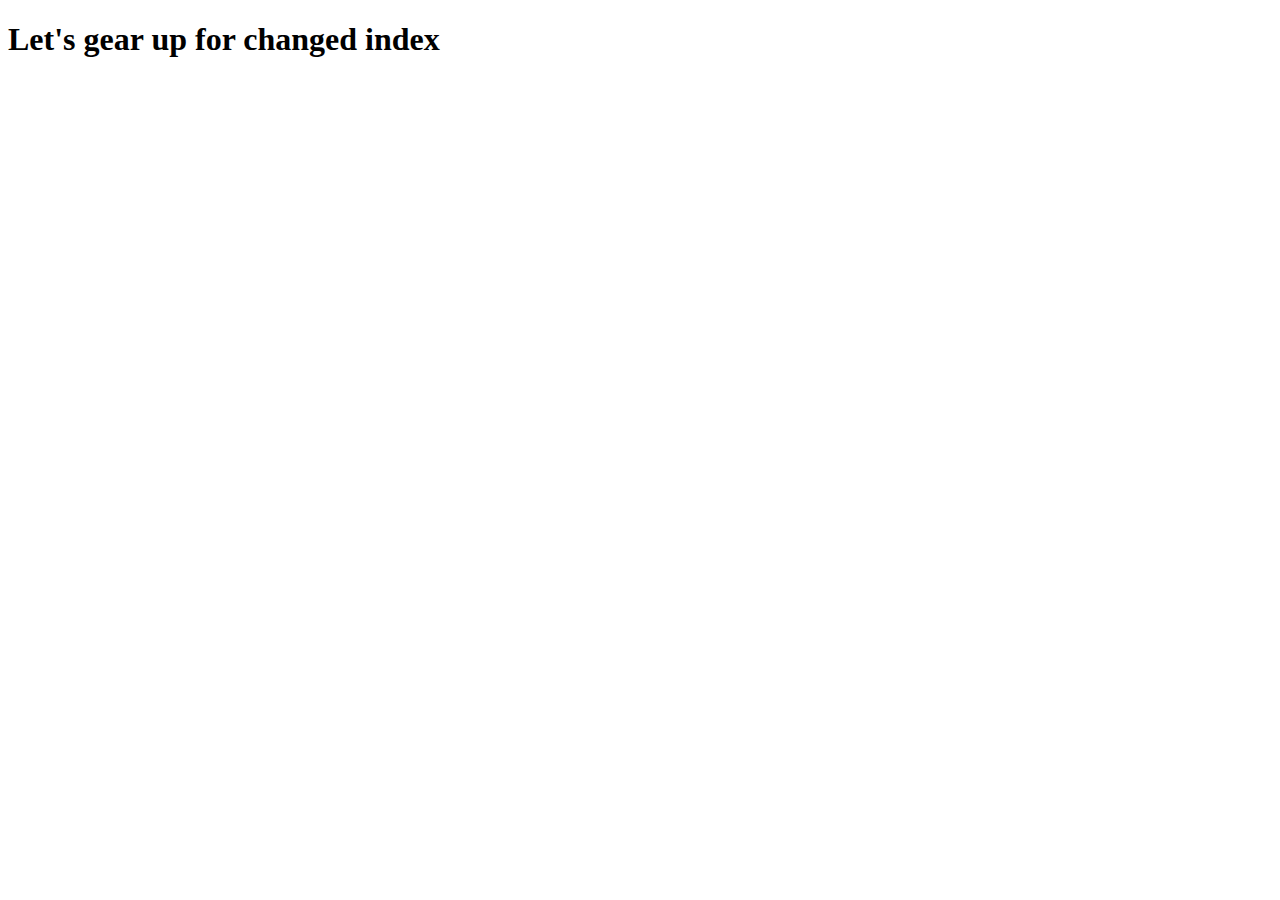
<file: public/index.html>
<!DOCTYPE html>
<html lang="en">
  <head>
    <meta charset="UTF-8" />
    <meta name="viewport" content="width=device-width, initial-scale=1.0" />
    <title>Todo Index</title>
  </head>
  <body>
    <h1>Let's gear up for changed index</h1>
  </body>
</html>
</file>
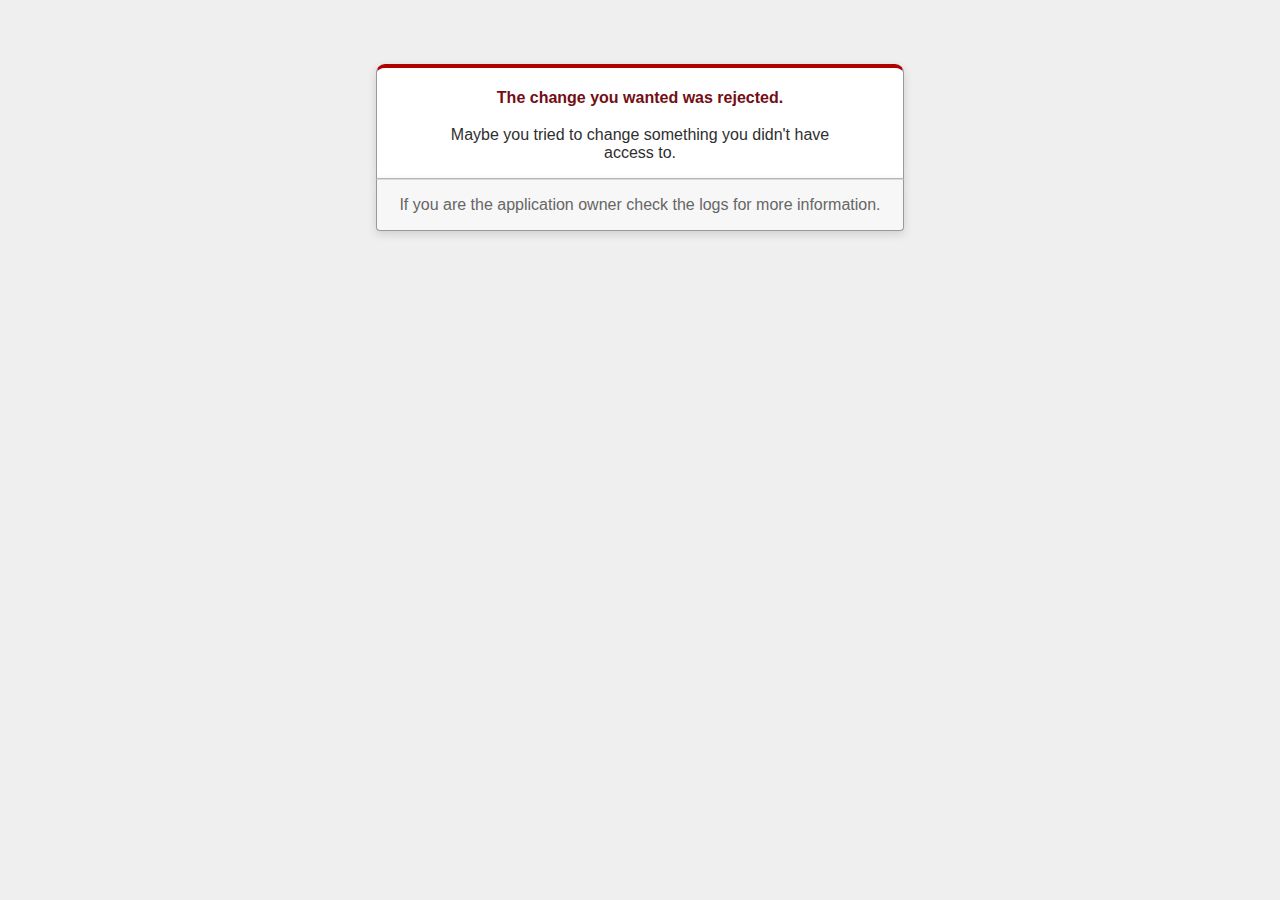
<file: public/422.html>
<!DOCTYPE html>
<html>
<head>
  <title>The change you wanted was rejected (422)</title>
  <meta name="viewport" content="width=device-width,initial-scale=1">
  <style>
  .rails-default-error-page {
    background-color: #EFEFEF;
    color: #2E2F30;
    text-align: center;
    font-family: arial, sans-serif;
    margin: 0;
  }

  .rails-default-error-page div.dialog {
    width: 95%;
    max-width: 33em;
    margin: 4em auto 0;
  }

  .rails-default-error-page div.dialog > div {
    border: 1px solid #CCC;
    border-right-color: #999;
    border-left-color: #999;
    border-bottom-color: #BBB;
    border-top: #B00100 solid 4px;
    border-top-left-radius: 9px;
    border-top-right-radius: 9px;
    background-color: white;
    padding: 7px 12% 0;
    box-shadow: 0 3px 8px rgba(50, 50, 50, 0.17);
  }

  .rails-default-error-page h1 {
    font-size: 100%;
    color: #730E15;
    line-height: 1.5em;
  }

  .rails-default-error-page div.dialog > p {
    margin: 0 0 1em;
    padding: 1em;
    background-color: #F7F7F7;
    border: 1px solid #CCC;
    border-right-color: #999;
    border-left-color: #999;
    border-bottom-color: #999;
    border-bottom-left-radius: 4px;
    border-bottom-right-radius: 4px;
    border-top-color: #DADADA;
    color: #666;
    box-shadow: 0 3px 8px rgba(50, 50, 50, 0.17);
  }
  </style>
</head>

<body class="rails-default-error-page">
  <!-- This file lives in public/422.html -->
  <div class="dialog">
    <div>
      <h1>The change you wanted was rejected.</h1>
      <p>Maybe you tried to change something you didn't have access to.</p>
    </div>
    <p>If you are the application owner check the logs for more information.</p>
  </div>
</body>
</html>
</file>
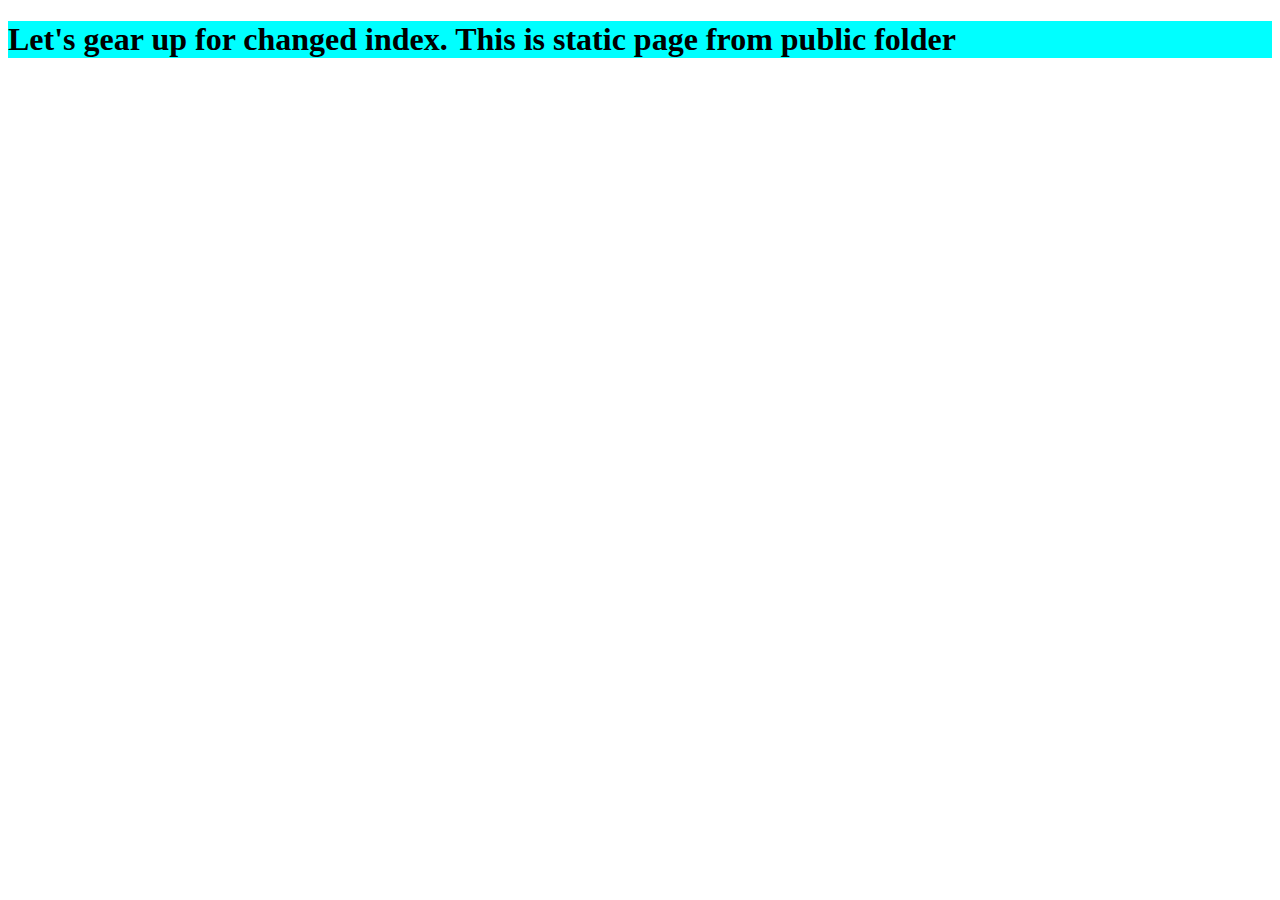
<file: public/index-.html>
<!DOCTYPE html>
<html lang="en">
  <head>
    <meta charset="UTF-8" />
    <meta name="viewport" content="width=device-width, initial-scale=1.0" />
    <title>Todo Index</title>
  </head>
  <body>
    <h1 style="background-color: aqua;">
      Let's gear up for changed index. This is static page from public folder
    </h1>
  </body>
</html>
</file>
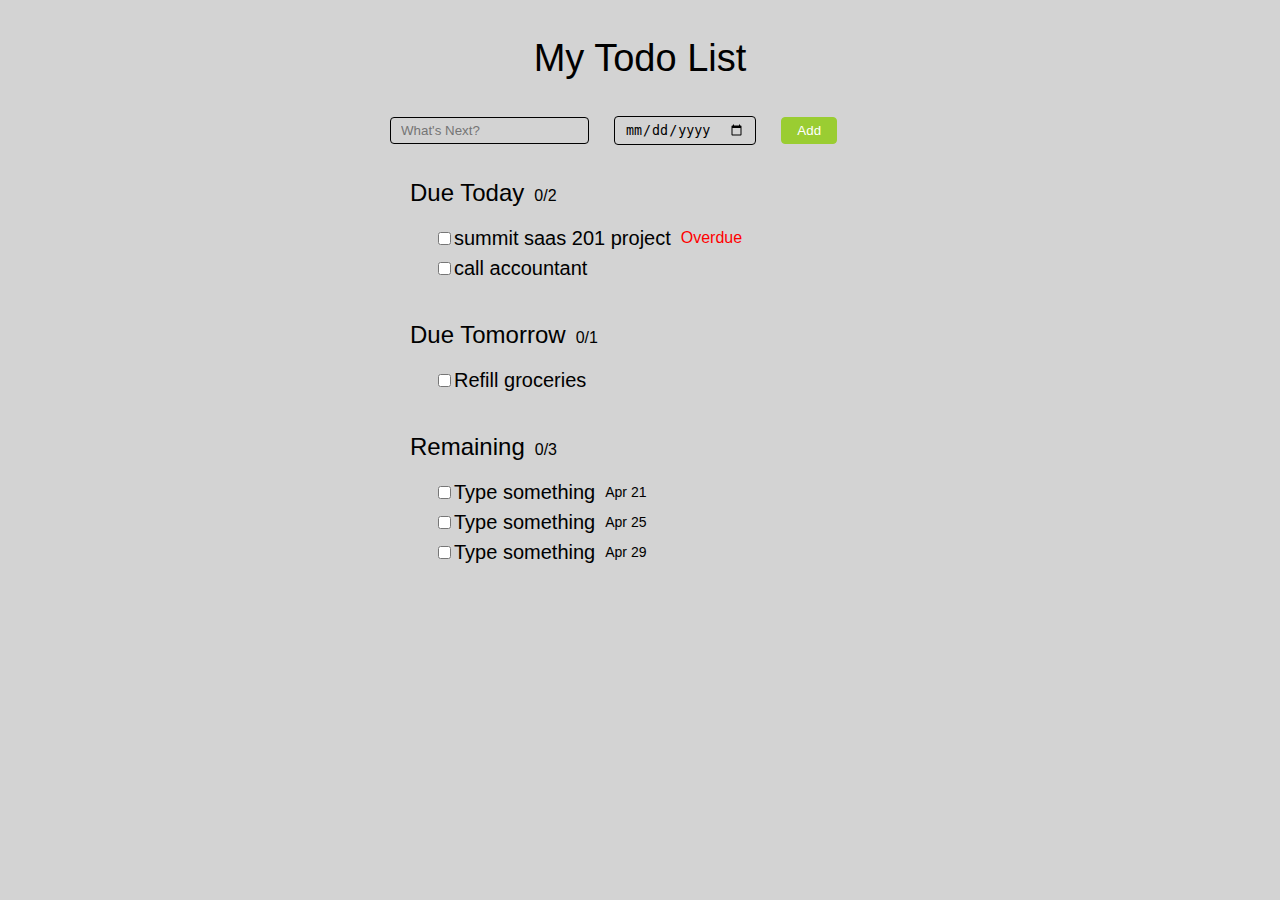
<file: public/learner.html>
<!DOCTYPE html>
<html lang="en">
  <head>
    <meta charset="UTF-8" />
    <meta name="viewport" content="width=device-width, initial-scale=1.0" />
    <title>Todo Management Web App</title>
    <link rel="stylesheet" href="../app/views/reset.css" />
    <link rel="stylesheet" href="learner.css" />
  </head>

  <body>
    <h1 class="todopage-title">My Todo List</h1>
    <section class="todoinput-bar">
      <input class="todoinput-text" type="text" placeholder="What's Next?" />
      <input class="todoinput-text" type="date" />
      <input class="todoinput-button" type="button" value="Add" />
    </section>
    <section class="todosection">
      <div class="todosection-info">
        <p class="todosection-title">Due Today</p>
        <p class="todosection-completionstat">0/2</p>
      </div>
      <ul>
        <li class="todosection-todo">
          <input class="todo-checkbox" type="checkbox" />
          summit saas 201 project
          <p class="todo-overduelabel">Overdue</p>
          <img
            class="todo-deleteicon"
            src="delete.png"
            alt="delete"
            height="20px"
            width="24px"
            style="vertical-align: text-bottom;"
          />
        </li>
        <li class="todosection-todo">
          <input class="todo-checkbox" type="checkbox" />
          call accountant
          <img
            class="todo-deleteicon"
            src="delete.png"
            alt="delete"
            height="20px"
            width="24px"
            style="vertical-align: text-bottom;"
          />
        </li>
      </ul>
    </section>
    <section class="todosection">
      <div class="todosection-info">
        <p class="todosection-title">Due Tomorrow</p>
        <p class="todosection-completionstat">0/1</p>
      </div>
      <ul>
        <li class="todosection-todo">
          <input class="todo-checkbox" type="checkbox" />
          Refill groceries
          <img
            class="todo-deleteicon"
            src="delete.png"
            alt="delete"
            height="20px"
            width="24px"
            style="vertical-align: text-bottom;"
          />
        </li>
      </ul>
    </section>
    <section class="todosection">
      <div class="todosection-info">
        <p class="todosection-title">Remaining</p>
        <p class="todosection-completionstat">0/3</p>
      </div>
      <ul>
        <li class="todosection-todo">
          <input class="todo-checkbox" type="checkbox" />
          Type something
          <p class="todo-duedate">Apr 21</p>
          <img
            class="todo-deleteicon"
            src="delete.png"
            alt="delete"
            height="20px"
            width="24px"
            style="vertical-align: text-bottom;"
          />
        </li>
        <li class="todosection-todo">
          <input class="todo-checkbox" type="checkbox" />
          Type something
          <p class="todo-duedate">Apr 25</p>
          <img
            class="todo-deleteicon"
            src="delete.png"
            alt="delete"
            height="20px"
            width="24px"
            style="vertical-align: text-bottom;"
          />
        </li>
        <li class="todosection-todo">
          <input class="todo-checkbox" type="checkbox" />
          Type something
          <p class="todo-duedate">Apr 29</p>
          <img
            class="todo-deleteicon"
            src="delete.png"
            alt="delete"
            height="20px"
            width="24px"
            style="vertical-align: text-bottom;"
          />
        </li>
      </ul>
    </section>
  </body>
</html>
</file>
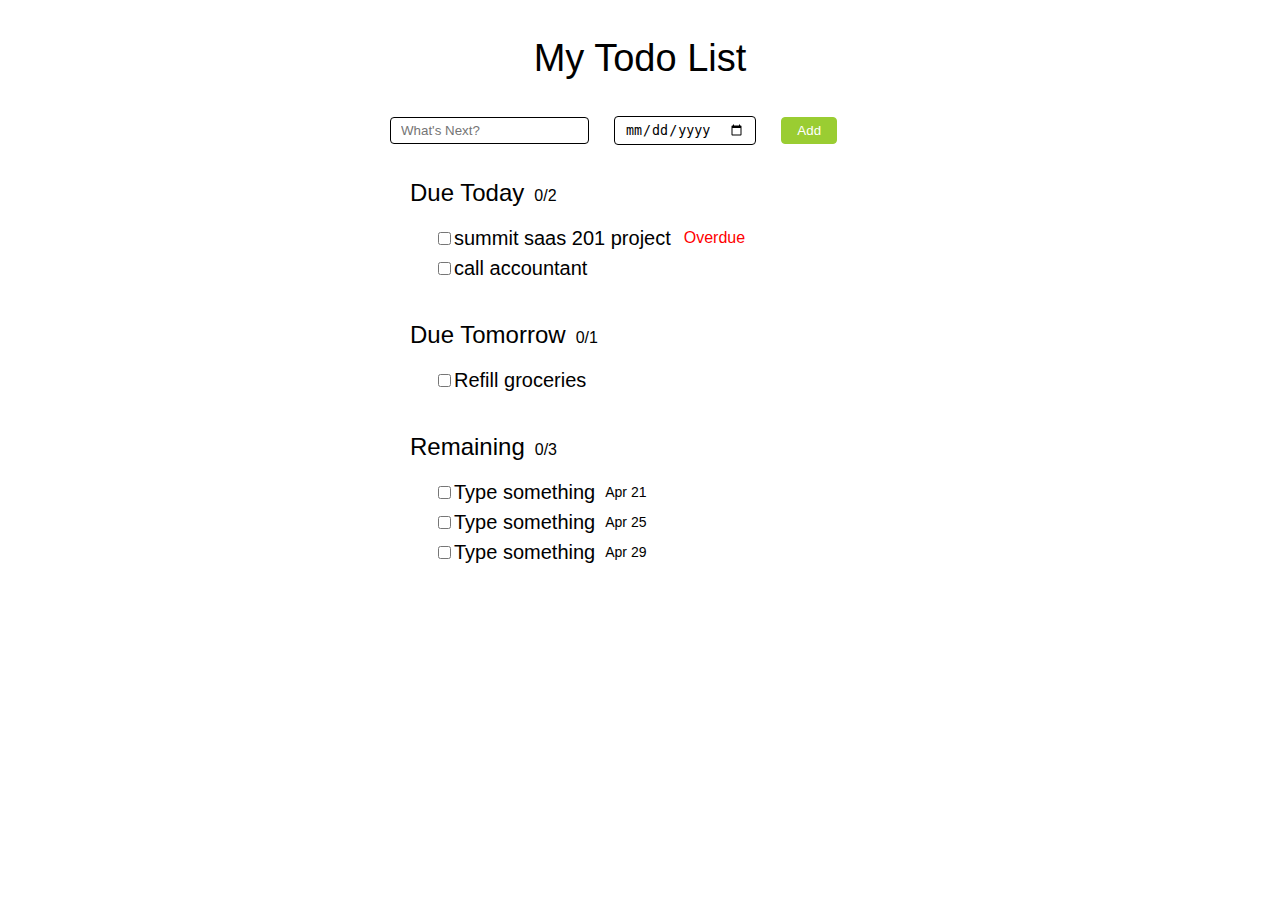
<file: public/todos-.html>
<!DOCTYPE html>
<html lang="en">
  <head>
    <meta charset="UTF-8" />
    <meta name="viewport" content="width=device-width, initial-scale=1.0" />
    <title>Todo Management Web App</title>
    <link rel="stylesheet" href="../app/views/reset.css" />
    <link rel="stylesheet" href="todo-app.css" />
  </head>

  <body>
    <h1 class="todopage-title">My Todo List</h1>

    <section class="todoinput-bar">
      <input class="todoinput-text" type="text" placeholder="What's Next?" />
      <input class="todoinput-text" type="date" />
      <input class="todoinput-button" type="button" value="Add" />
    </section>

    <section class="todosection">
      <div class="todosection-info">
        <p class="todosection-title">Due Today</p>
        <p class="todosection-completionstat">0/2</p>
      </div>

      <ul>
        <li class="todosection-todo">
          <input class="todo-checkbox" type="checkbox" />
          summit saas 201 project
          <p class="todo-overduelabel">Overdue</p>
          <img
            class="todo-deleteicon"
            src="delete.png"
            alt="delete"
            height="20px"
            width="24px"
            style="vertical-align: text-bottom;"
          />
        </li>

        <li class="todosection-todo">
          <input class="todo-checkbox" type="checkbox" />
          call accountant
          <img
            class="todo-deleteicon"
            src="delete.png"
            alt="delete"
            height="20px"
            width="24px"
            style="vertical-align: text-bottom;"
          />
        </li>
      </ul>
    </section>

    <section class="todosection">
      <div class="todosection-info">
        <p class="todosection-title">Due Tomorrow</p>
        <p class="todosection-completionstat">0/1</p>
      </div>

      <ul>
        <li class="todosection-todo">
          <input class="todo-checkbox" type="checkbox" />
          Refill groceries
          <img
            class="todo-deleteicon"
            src="delete.png"
            alt="delete"
            height="20px"
            width="24px"
            style="vertical-align: text-bottom;"
          />
        </li>
      </ul>
    </section>

    <section class="todosection">
      <div class="todosection-info">
        <p class="todosection-title">Remaining</p>
        <p class="todosection-completionstat">0/3</p>
      </div>

      <ul>
        <li class="todosection-todo">
          <input class="todo-checkbox" type="checkbox" />
          Type something
          <p class="todo-duedate">Apr 21</p>
          <img
            class="todo-deleteicon"
            src="delete.png"
            alt="delete"
            height="20px"
            width="24px"
            style="vertical-align: text-bottom;"
          />
        </li>

        <li class="todosection-todo">
          <input class="todo-checkbox" type="checkbox" />
          Type something
          <p class="todo-duedate">Apr 25</p>
          <img
            class="todo-deleteicon"
            src="delete.png"
            alt="delete"
            height="20px"
            width="24px"
            style="vertical-align: text-bottom;"
          />
        </li>

        <li class="todosection-todo">
          <input class="todo-checkbox" type="checkbox" />
          Type something
          <p class="todo-duedate">Apr 29</p>
          <img
            class="todo-deleteicon"
            src="delete.png"
            alt="delete"
            height="20px"
            width="24px"
            style="vertical-align: text-bottom;"
          />
        </li>
      </ul>
    </section>
  </body>
</html>
</file>
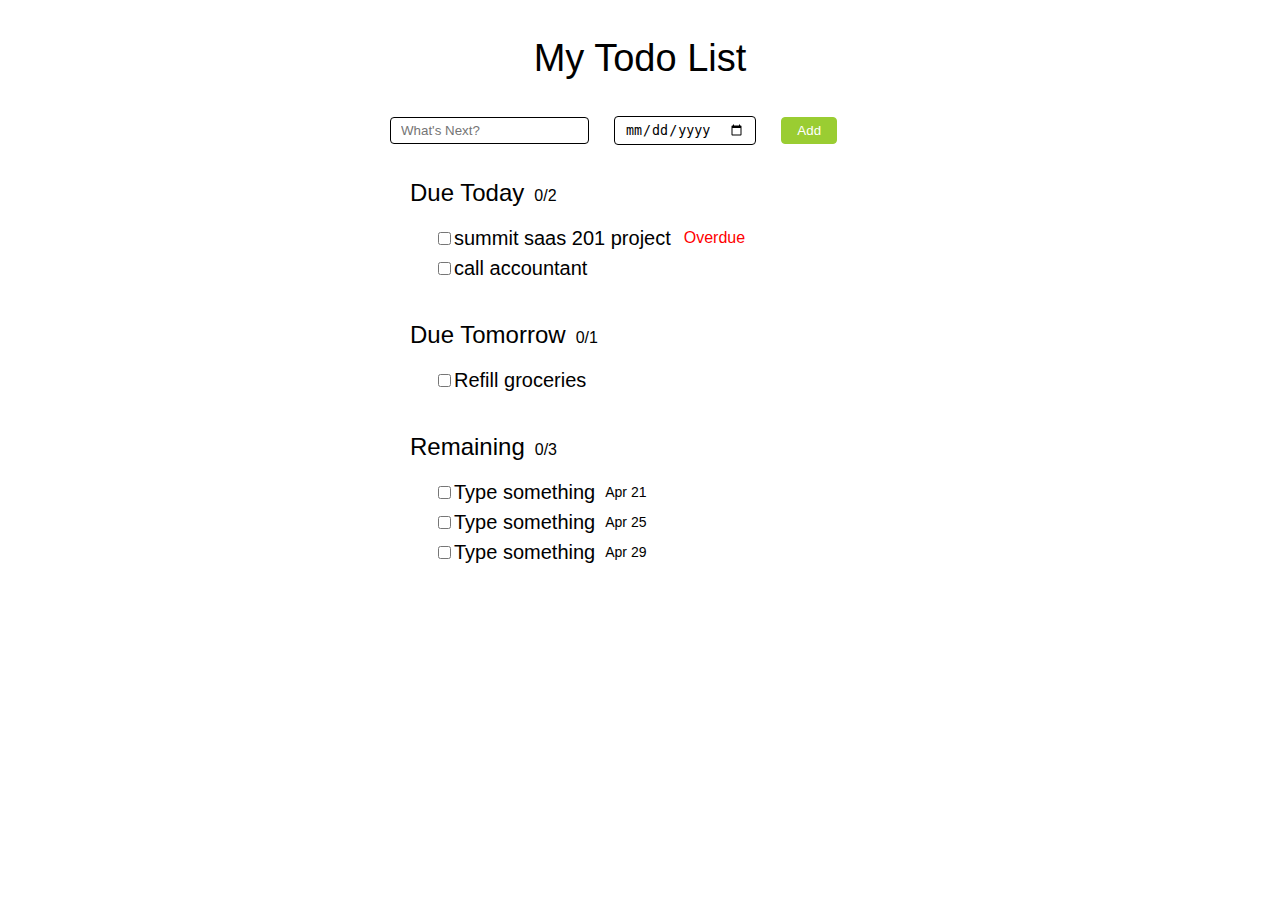
<file: public/todos.html>
<!DOCTYPE html>
<html lang="en">
  <head>
    <meta charset="UTF-8" />
    <meta name="viewport" content="width=device-width, initial-scale=1.0" />
    <title>Todo Management Web App</title>
    <link rel="stylesheet" href="../app/views/reset.css" />
    <link rel="stylesheet" href="todo-app.css" />
  </head>

  <body>
    <h1 class="todopage-title">My Todo List</h1>
    <section class="todoinput-bar">
      <input class="todoinput-text" type="text" placeholder="What's Next?" />
      <input class="todoinput-text" type="date" />
      <input class="todoinput-button" type="button" value="Add" />
    </section>
    <section class="todosection">
      <div class="todosection-info">
        <p class="todosection-title">Due Today</p>
        <p class="todosection-completionstat">0/2</p>
      </div>
      <ul>
        <li class="todosection-todo">
          <input class="todo-checkbox" type="checkbox" />
          summit saas 201 project
          <p class="todo-overduelabel">Overdue</p>
          <img
            class="todo-deleteicon"
            src="delete.png"
            alt="delete"
            height="20px"
            width="24px"
            style="vertical-align: text-bottom;"
          />
        </li>
        <li class="todosection-todo">
          <input class="todo-checkbox" type="checkbox" />
          call accountant
          <img
            class="todo-deleteicon"
            src="delete.png"
            alt="delete"
            height="20px"
            width="24px"
            style="vertical-align: text-bottom;"
          />
        </li>
      </ul>
    </section>
    <section class="todosection">
      <div class="todosection-info">
        <p class="todosection-title">Due Tomorrow</p>
        <p class="todosection-completionstat">0/1</p>
      </div>
      <ul>
        <li class="todosection-todo">
          <input class="todo-checkbox" type="checkbox" />
          Refill groceries
          <img
            class="todo-deleteicon"
            src="delete.png"
            alt="delete"
            height="20px"
            width="24px"
            style="vertical-align: text-bottom;"
          />
        </li>
      </ul>
    </section>
    <section class="todosection">
      <div class="todosection-info">
        <p class="todosection-title">Remaining</p>
        <p class="todosection-completionstat">0/3</p>
      </div>
      <ul>
        <li class="todosection-todo">
          <input class="todo-checkbox" type="checkbox" />
          Type something
          <p class="todo-duedate">Apr 21</p>
          <img
            class="todo-deleteicon"
            src="delete.png"
            alt="delete"
            height="20px"
            width="24px"
            style="vertical-align: text-bottom;"
          />
        </li>
        <li class="todosection-todo">
          <input class="todo-checkbox" type="checkbox" />
          Type something
          <p class="todo-duedate">Apr 25</p>
          <img
            class="todo-deleteicon"
            src="delete.png"
            alt="delete"
            height="20px"
            width="24px"
            style="vertical-align: text-bottom;"
          />
        </li>
        <li class="todosection-todo">
          <input class="todo-checkbox" type="checkbox" />
          Type something
          <p class="todo-duedate">Apr 29</p>
          <img
            class="todo-deleteicon"
            src="delete.png"
            alt="delete"
            height="20px"
            width="24px"
            style="vertical-align: text-bottom;"
          />
        </li>
      </ul>
    </section>
  </body>
</html>
</file>
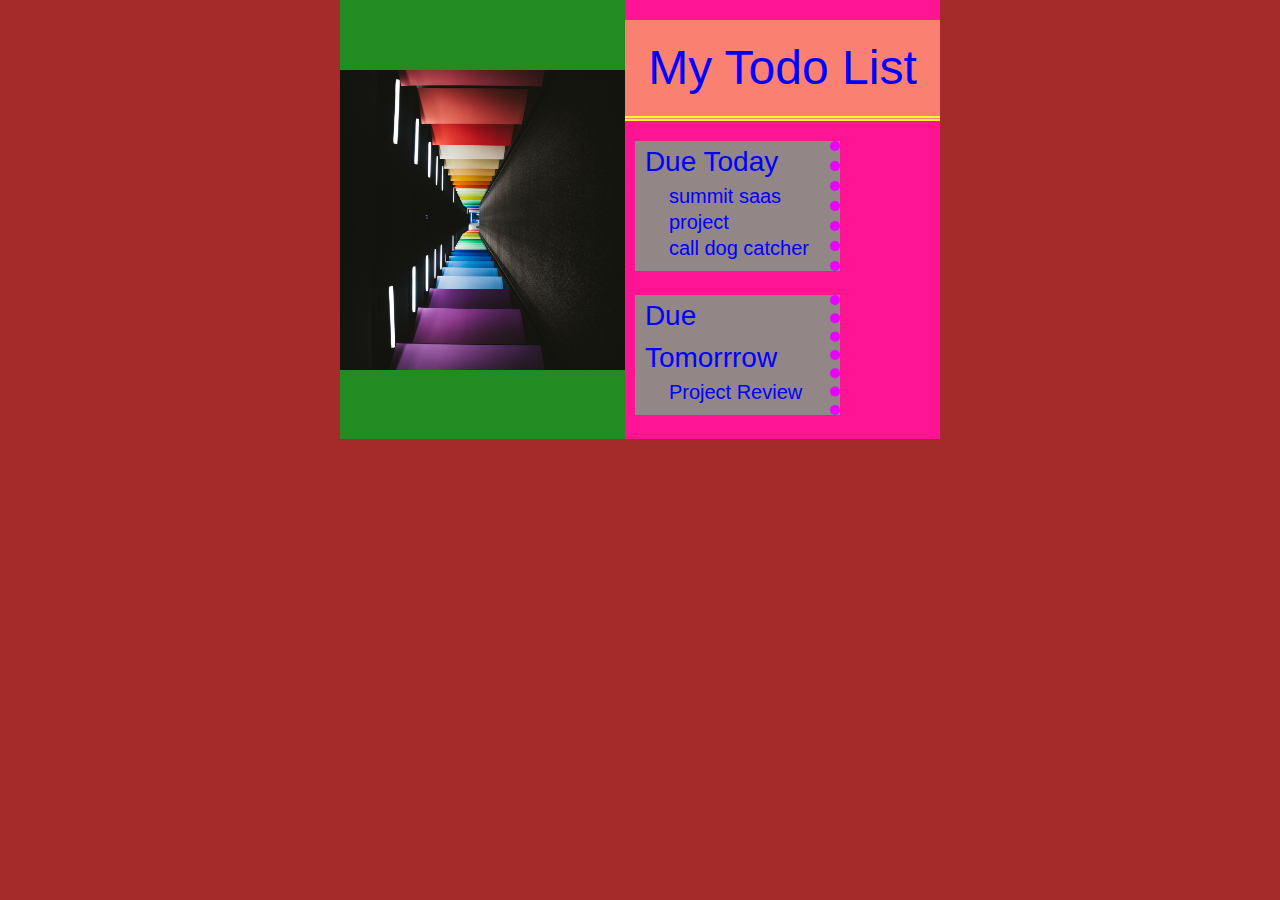
<file: app/views/learner.html>
<!DOCTYPE html>
<html lang="en">
  <head>
    <meta charset="UTF-8" />
    <meta name="viewport" content="width=device-width, initial-scale=1.0" />
    <title>Todo Management Web App</title>
    <link rel="stylesheet" type="text/css" href="reset.css" />
    <link rel="stylesheet" type="text/css" href="Todostyles.css" />
  </head>
  <body>
    <main class="todopage">
      <img src="image.jpg" width="300px" height="300px" alt="colourful" />
      <article class="todocontent">
        <h1 class="todopage-title">My Todo List</h1>
        <section class="todosection">
          <h2 class="todosection-title">Due Today</h2>
          <p class="todosection-todo">summit saas project</p>
          <p class="todosection-todo">call dog catcher</p>
        </section>
        <section class="todosection">
          <h2 class="todosection-title">Due Tomorrrow</h2>
          <p class="todosection-todo">Project Review</p>
        </section>
      </article>
    </main>
  </body>
</html>
</file>
<file: public/learner.css>
body {
  font-family: sans-serif;
  margin: 0 auto;
  max-width: 500px;
  background-color: lightgray;
}

.todopage-title {
  font-size: 38px;
  line-height: 2;
  margin-bottom: 20px;
  margin-top: 20px;
  text-align: center;
}

.todoinput-bar {
  display: flex;
  align-items: center;
  margin-bottom: 30px;
}

.todoinput-text {
  border: 1px solid;
  padding: 5px 10px;
  border-radius: 4px;
  margin-right: 25px;
  background-color: lightgray;
}

.todoinput-button {
  border: 1px solid;
  padding: 5px 15px;
  border-radius: 4px;
  color: white;
  border: 1px solid yellowgreen;
  background-color: yellowgreen;
}

.todosection {
  padding-left: 10px;
  padding-bottom: 10px;
  margin-bottom: 24px;
  margin-left: 10px;
}

.todosection-info {
  display: flex;
  align-items: baseline;
  margin-top: 12px;
  margin-bottom: 12px;
}

.todosection-title {
  font-size: 24px;
  line-height: 1.5;
}

.todosection-completionstat {
  margin-left: 10px;
}

.todosection-todo {
  display: flex;
  align-items: center;
  font-size: 20px;
  line-height: 1.5;
  padding-left: 24px;
}

.todosection-todo:hover {
  background-color: gray;
}
/*
.todo-checkbox {
  background-color: lightgray;
}
*/
.todo-overduelabel {
  font-size: 16px;
  margin-left: 10px;
  color: red;
}

.todo-duedate {
  font-size: 14px;
  margin-left: 10px;
}

.todosection-todo:hover .todo-deleteicon {
  visibility: visible;
}

.todo-deleteicon {
  visibility: hidden;
  margin-left: 10px;
}
/*Typography scale
48px, 34px, 24px, 20px, 16px
*/
</file>
<file: public/todo-app.css>
body {
  font-family: sans-serif;
  margin: 0 auto;
  max-width: 500px;
}

.todopage-title {
  font-size: 38px;
  line-height: 2;
  margin-bottom: 20px;
  margin-top: 20px;
  text-align: center;
}

.todoinput-bar {
  display: flex;
  align-items: center;
  margin-bottom: 30px;
}

.todoinput-text {
  border: 1px solid;
  padding: 5px 10px;
  border-radius: 4px;
  margin-right: 25px;
}

.todoinput-button {
  border: 1px solid;
  padding: 5px 15px;
  border-radius: 4px;
  color: white;
  border: 1px solid yellowgreen;
  background-color: yellowgreen;
}

.todosection {
  padding-left: 10px;
  padding-bottom: 10px;
  margin-bottom: 24px;
  margin-left: 10px;
}

.todosection-info {
  display: flex;
  align-items: baseline;
  margin-top: 12px;
  margin-bottom: 12px;
}

.todosection-title {
  font-size: 24px;
  line-height: 1.5;
}

.todosection-completionstat {
  margin-left: 10px;
}

.todosection-todo {
  display: flex;
  align-items: center;
  font-size: 20px;
  line-height: 1.5;
  padding-left: 24px;
}

.todosection-todo:hover {
  background-color: grey;
}

.todo-overduelabel {
  font-size: 16px;
  margin-left: 13px;
  color: red;
}

.todo-duedate {
  font-size: 14px;
  margin-left: 10px;
}

.todosection-todo:hover .todo-deleteicon {
  visibility: visible;
}

.todo-deleteicon {
  visibility: hidden;
  margin-left: 13px;
}
/*Typography scale
48px, 34px, 24px, 20px, 16px
*/
</file>
<file: app/views/Todostyles.css>
body {
  font-family: sans-serif;
  margin: 0 auto;
  max-width: 600px;
  background-color: forestgreen;
}

html {
  color: blue;
  background-color: brown;
}

.todopage {
  display: flex;
  align-items: center;
  justify-content: first baseline;
}

.todocontent {
  display: block;
}

.todopage-title {
  font-size: 48px;
  line-height: 2;
  margin-bottom: 20px;
  margin-top: 20px;
  text-align: center;
  background-color: salmon;
  border-bottom: rgb(245, 248, 41);
  border-bottom-style: double;
  border-bottom-width: 5px;
}
.todosection-title {
  font-size: 28px;
  line-height: 1.5;
}

.todosection-todo {
  font-size: 20px;
  line-height: 1.3;
  padding-left: 24px;
}

.todosection {
  padding-left: 10px;
  padding-bottom: 10px;
  margin-bottom: 24px;
  margin-left: 10px;
  max-width: 300px;
  background-color: burlywood;
  margin-right: 100px;
  border-right-width: 10px;
  border-right-style: dotted;
  border-color: rgb(234, 0, 255);
  background-color: rgb(146, 134, 134);
}

div {
  background-color: slateblue;
  font-size: 20px;
  width: 468px;
  height: 20px;
  margin: 005px;
  padding: 10px;
  border: 1px solid;
}

article {
  background-color: deeppink;
}

/*Typography scale
48px, 34px, 24px, 20px, 16px
*/
</file>
